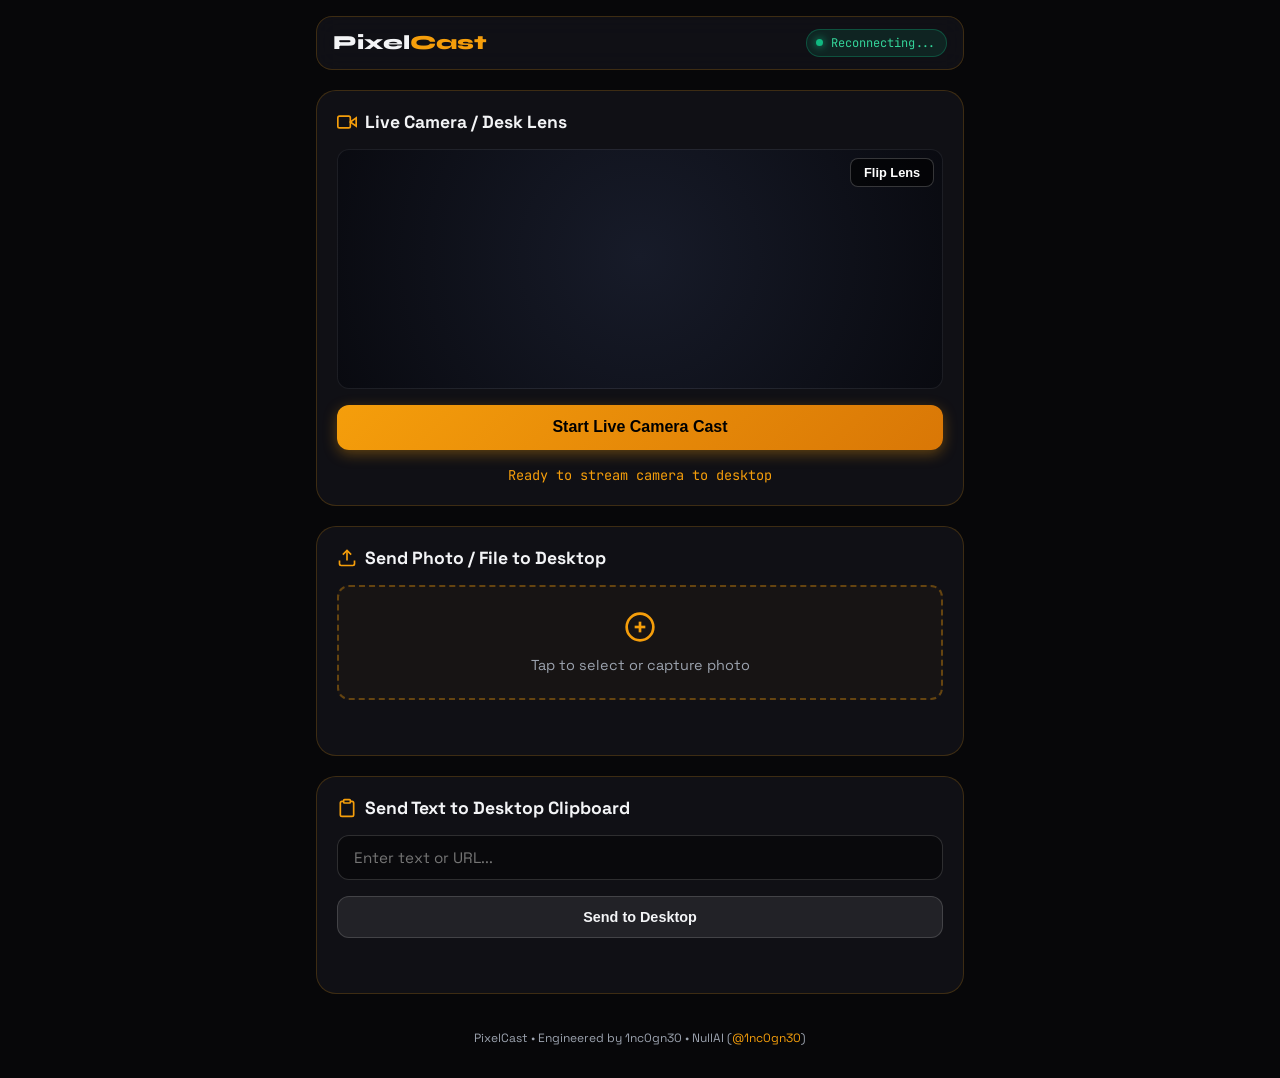
<file: public/mobile.html>
<!DOCTYPE html>
<html lang="en">
<head>
  <meta charset="UTF-8">
  <meta name="viewport" content="width=device-width, initial-scale=1.0, maximum-scale=1.0, user-scalable=no">
  <title>PixelCast Mobile — Google Pixel Companion</title>
  <meta name="description" content="PixelCast mobile companion for real-time camera streaming, file transfer, and wireless cast over Tailscale mesh.">
  <link rel="preconnect" href="https://fonts.googleapis.com">
  <link rel="preconnect" href="https://fonts.gstatic.com" crossorigin>
  <link href="https://fonts.googleapis.com/css2?family=JetBrains+Mono:wght@400;500;700&family=Space+Grotesk:wght@400;600;700&family=Syne:wght@700;800&display=swap" rel="stylesheet">
  
  <style>
    :root {
      --bg-dark: #070709;
      --card-bg: rgba(18, 18, 24, 0.85);
      --card-border: rgba(245, 158, 11, 0.2);
      --gold-accent: #F59E0B;
      --gold-glow: rgba(245, 158, 11, 0.35);
      --text-main: #F3F4F6;
      --text-muted: #9CA3AF;
      --green-led: #10B981;
    }

    * { box-sizing: border-box; margin: 0; padding: 0; -webkit-tap-highlight-color: transparent; }
    body {
      background-color: var(--bg-dark);
      color: var(--text-main);
      font-family: 'Space Grotesk', -apple-system, sans-serif;
      min-height: 100vh;
      padding: 1rem;
      display: flex;
      flex-direction: column;
      gap: 1.25rem;
      max-width: 680px;
      margin: 0 auto;
      width: 100%;
    }

    .mobile-header {
      display: flex;
      align-items: center;
      justify-content: space-between;
      padding: 0.75rem 1rem;
      background: var(--card-bg);
      border: 1px solid var(--card-border);
      border-radius: 1rem;
      backdrop-filter: blur(12px);
    }
    .brand-title {
      font-family: 'Syne', sans-serif;
      font-weight: 800;
      font-size: 1.25rem;
      color: var(--text-main);
    }
    .brand-title span { color: var(--gold-accent); }
    .mesh-badge {
      display: inline-flex;
      align-items: center;
      gap: 0.5rem;
      font-size: 0.75rem;
      font-family: 'JetBrains Mono', monospace;
      background: rgba(16, 185, 129, 0.12);
      color: #34D399;
      padding: 0.3rem 0.6rem;
      border-radius: 999px;
      border: 1px solid rgba(16, 185, 129, 0.3);
    }
    .mesh-badge::before {
      content: '';
      width: 7px;
      height: 7px;
      border-radius: 50%;
      background: var(--green-led);
      box-shadow: 0 0 8px var(--green-led);
    }

    .card {
      background: var(--card-bg);
      border: 1px solid var(--card-border);
      border-radius: 1.25rem;
      padding: 1.25rem;
      display: flex;
      flex-direction: column;
      gap: 1rem;
    }
    .card-title {
      font-size: 1.1rem;
      font-weight: 700;
      color: var(--text-main);
      display: flex;
      align-items: center;
      gap: 0.5rem;
    }

    /* Camera Stage */
    .camera-box {
      width: 100%;
      aspect-ratio: 16 / 9;
      max-height: 240px;
      background: radial-gradient(circle at 50% 45%, #171b29 0%, #090a10 100%);
      border-radius: 0.75rem;
      overflow: hidden;
      position: relative;
      border: 1px solid rgba(255,255,255,0.08);
      display: flex;
      align-items: center;
      justify-content: center;
    }
    video#camPreview {
      width: 100%;
      height: 100%;
      object-fit: cover;
    }
    canvas#captureCanvas { display: none; }

    .cam-overlay {
      position: absolute;
      top: 0.5rem;
      right: 0.5rem;
      display: flex;
      gap: 0.5rem;
    }
    .cam-btn {
      background: rgba(0,0,0,0.6);
      border: 1px solid rgba(255,255,255,0.2);
      color: #FFF;
      padding: 0.4rem 0.8rem;
      border-radius: 0.5rem;
      font-size: 0.8rem;
      font-weight: 600;
    }

    .btn-primary {
      background: linear-gradient(135deg, #F59E0B, #D97706);
      color: #000;
      font-weight: 700;
      font-size: 1rem;
      padding: 0.85rem 1.2rem;
      border: none;
      border-radius: 0.75rem;
      cursor: pointer;
      display: flex;
      align-items: center;
      justify-content: center;
      gap: 0.5rem;
      box-shadow: 0 4px 14px var(--gold-glow);
    }
    .btn-secondary {
      background: rgba(255,255,255,0.08);
      color: var(--text-main);
      border: 1px solid rgba(255,255,255,0.15);
      font-weight: 600;
      padding: 0.75rem 1rem;
      border-radius: 0.75rem;
      font-size: 0.9rem;
      cursor: pointer;
      display: flex;
      align-items: center;
      justify-content: center;
      gap: 0.5rem;
    }

    .input-field {
      width: 100%;
      background: rgba(0,0,0,0.4);
      border: 1px solid rgba(255,255,255,0.15);
      border-radius: 0.75rem;
      padding: 0.75rem 1rem;
      color: #FFF;
      font-family: inherit;
      font-size: 0.95rem;
    }
    .input-field:focus {
      outline: none;
      border-color: var(--gold-accent);
    }

    .file-drop-zone {
      border: 2px dashed rgba(245, 158, 11, 0.35);
      background: rgba(245, 158, 11, 0.03);
      padding: 1.5rem;
      border-radius: 0.75rem;
      text-align: center;
      cursor: pointer;
    }
    .file-drop-zone p { color: var(--text-muted); font-size: 0.9rem; margin-top: 0.5rem; }

    .status-msg {
      font-size: 0.85rem;
      font-family: 'JetBrains Mono', monospace;
      color: var(--gold-accent);
      min-height: 1.2rem;
      text-align: center;
    }

    .footer {
      margin-top: auto;
      text-align: center;
      font-size: 0.75rem;
      color: var(--text-muted);
      padding: 1rem 0;
    }
    .footer a { color: var(--gold-accent); text-decoration: none; }
  </style>
</head>
<body>

  <header class="mobile-header">
    <div class="brand-title">Pixel<span>Cast</span></div>
    <div class="mesh-badge" id="meshPill">Tailscale OK</div>
  </header>

  <!-- Live Desk / Camera Streamer -->
  <section class="card">
    <div class="card-title">
      <svg viewBox="0 0 24 24" width="20" height="20" fill="none" stroke="var(--gold-accent)" stroke-width="2">
        <path d="M23 7l-7 5 7 5V7z"></path>
        <rect x="1" y="5" width="15" height="14" rx="2" ry="2"></rect>
      </svg>
      <span>Live Camera / Desk Lens</span>
    </div>
    
    <div class="camera-box">
      <video id="camPreview" autoplay playsinline muted></video>
      <canvas id="captureCanvas"></canvas>
      <div class="cam-overlay">
        <button id="btnSwitchCam" class="cam-btn">Flip Lens</button>
      </div>
    </div>

    <button id="btnToggleCamStream" class="btn-primary">
      <span>Start Live Camera Cast</span>
    </button>
    <div id="camStatusMsg" class="status-msg">Ready to stream camera to desktop</div>
  </section>

  <!-- File & Photo Drop to Desktop -->
  <section class="card">
    <div class="card-title">
      <svg viewBox="0 0 24 24" width="20" height="20" fill="none" stroke="var(--gold-accent)" stroke-width="2">
        <path d="M21 15v4a2 2 0 01-2 2H5a2 2 0 01-2-2v-4"></path>
        <polyline points="17 8 12 3 7 8"></polyline>
        <line x1="12" y1="3" x2="12" y2="15"></line>
      </svg>
      <span>Send Photo / File to Desktop</span>
    </div>
    <label for="mobileFileInput" class="file-drop-zone">
      <svg viewBox="0 0 24 24" width="32" height="32" fill="none" stroke="var(--gold-accent)" stroke-width="2">
        <circle cx="12" cy="12" r="10"></circle>
        <line x1="12" y1="8" x2="12" y2="16"></line>
        <line x1="8" y1="12" x2="16" y2="12"></line>
      </svg>
      <p>Tap to select or capture photo</p>
      <input type="file" id="mobileFileInput" style="display: none;">
    </label>
    <div id="uploadStatusMsg" class="status-msg"></div>
  </section>

  <!-- Fast Text / Clipboard Drop -->
  <section class="card">
    <div class="card-title">
      <svg viewBox="0 0 24 24" width="20" height="20" fill="none" stroke="var(--gold-accent)" stroke-width="2">
        <path d="M16 4h2a2 2 0 012 2v14a2 2 0 01-2 2H6a2 2 0 01-2-2V6a2 2 0 012-2h2"></path>
        <rect x="8" y="2" width="8" height="4" rx="1" ry="1"></rect>
      </svg>
      <span>Send Text to Desktop Clipboard</span>
    </div>
    <input type="text" id="mobileTextInput" placeholder="Enter text or URL..." class="input-field">
    <button id="btnSendMobileText" class="btn-secondary">Send to Desktop</button>
    <div id="textStatusMsg" class="status-msg"></div>
  </section>

  <footer class="footer">
    <p>PixelCast • Engineered by 1nc0gn30 • NullAI (<a href="https://github.com/1nc0gn30" target="_blank">@1nc0gn30</a>)</p>
  </footer>

  <script>
    let ws = null;
    let streamActive = false;
    let mediaStream = null;
    let facingMode = 'environment';
    let frameInterval = null;

    const btnToggle = document.getElementById('btnToggleCamStream');
    const btnSwitch = document.getElementById('btnSwitchCam');
    const camPreview = document.getElementById('camPreview');
    const captureCanvas = document.getElementById('captureCanvas');
    const camStatusMsg = document.getElementById('camStatusMsg');
    const mobileFileInput = document.getElementById('mobileFileInput');
    const uploadStatusMsg = document.getElementById('uploadStatusMsg');
    const mobileTextInput = document.getElementById('mobileTextInput');
    const btnSendMobileText = document.getElementById('btnSendMobileText');
    const textStatusMsg = document.getElementById('textStatusMsg');

    // Init WebSocket to Host
    function initWebSocket() {
      const loc = window.location;
      const wsProtocol = loc.protocol === 'https:' ? 'wss:' : 'ws:';
      const wsUrl = `${wsProtocol}//${loc.host}/ws`;
      ws = new WebSocket(wsUrl);

      ws.onopen = () => {
        document.getElementById('meshPill').innerText = 'Connected';
      };
      ws.onclose = () => {
        document.getElementById('meshPill').innerText = 'Reconnecting...';
        setTimeout(initWebSocket, 2000);
      };
    }
    initWebSocket();

    async function startCamera() {
      try {
        if (mediaStream) {
          mediaStream.getTracks().forEach(t => t.stop());
        }
        mediaStream = await navigator.mediaDevices.getUserMedia({
          video: {
            facingMode: facingMode,
            width: { ideal: 1280 },
            height: { ideal: 720 },
          },
          audio: false
        });
        camPreview.srcObject = mediaStream;
        return true;
      } catch (err) {
        camStatusMsg.innerText = 'Camera access error: ' + err.message;
        return false;
      }
    }

    btnToggle.addEventListener('click', async () => {
      if (!streamActive) {
        const ok = await startCamera();
        if (!ok) return;

        streamActive = true;
        btnToggle.innerHTML = '<span>Stop Live Camera Cast</span>';
        btnToggle.style.background = '#EF4444';
        camStatusMsg.innerText = 'Streaming live frames to ZothOS desktop...';

        const ctx = captureCanvas.getContext('2d');
        frameInterval = setInterval(() => {
          if (!streamActive || !mediaStream || !ws || ws.readyState !== WebSocket.OPEN) return;
          if (camPreview.videoWidth === 0) return;

          captureCanvas.width = 640;
          captureCanvas.height = Math.round((camPreview.videoHeight / camPreview.videoWidth) * 640);
          ctx.drawImage(camPreview, 0, 0, captureCanvas.width, captureCanvas.height);
          const base64Data = captureCanvas.toDataURL('image/jpeg', 0.65);

          ws.send(JSON.stringify({
            type: 'camera_frame',
            frame: base64Data
          }));
        }, 100); // 10 fps lightweight frame stream over mesh

      } else {
        streamActive = false;
        clearInterval(frameInterval);
        if (mediaStream) {
          mediaStream.getTracks().forEach(t => t.stop());
          mediaStream = null;
        }
        btnToggle.innerHTML = '<span>Start Live Camera Cast</span>';
        btnToggle.style.background = '';
        camStatusMsg.innerText = 'Camera stream stopped';
      }
    });

    btnSwitch.addEventListener('click', async () => {
      facingMode = facingMode === 'environment' ? 'user' : 'environment';
      if (streamActive) {
        await startCamera();
      }
    });

    // File Upload
    mobileFileInput.addEventListener('change', async (e) => {
      const file = e.target.files[0];
      if (!file) return;

      uploadStatusMsg.innerText = `Uploading ${file.name}...`;
      const formData = new FormData();
      formData.append('file', file);

      try {
        const res = await fetch('/api/upload', {
          method: 'POST',
          body: formData
        });
        const data = await res.json();
        if (data.success) {
          uploadStatusMsg.innerText = `✓ Saved to desktop (${file.name})`;
        } else {
          uploadStatusMsg.innerText = `Upload failed: ${data.error}`;
        }
      } catch (err) {
        uploadStatusMsg.innerText = 'Upload error: ' + err.message;
      }
    });

    // Send Text to Desktop
    btnSendMobileText.addEventListener('click', async () => {
      const text = mobileTextInput.value.trim();
      if (!text) return;
      try {
        const res = await fetch('/api/control/clipboard', {
          method: 'POST',
          headers: { 'Content-Type': 'application/json' },
          body: JSON.stringify({ text })
        });
        const data = await res.json();
        if (data.success) {
          textStatusMsg.innerText = '✓ Copied to desktop & phone clipboard';
          mobileTextInput.value = '';
        }
      } catch (err) {
        textStatusMsg.innerText = 'Failed to send text: ' + err.message;
      }
    });
  </script>
</body>
</html>
</file>
